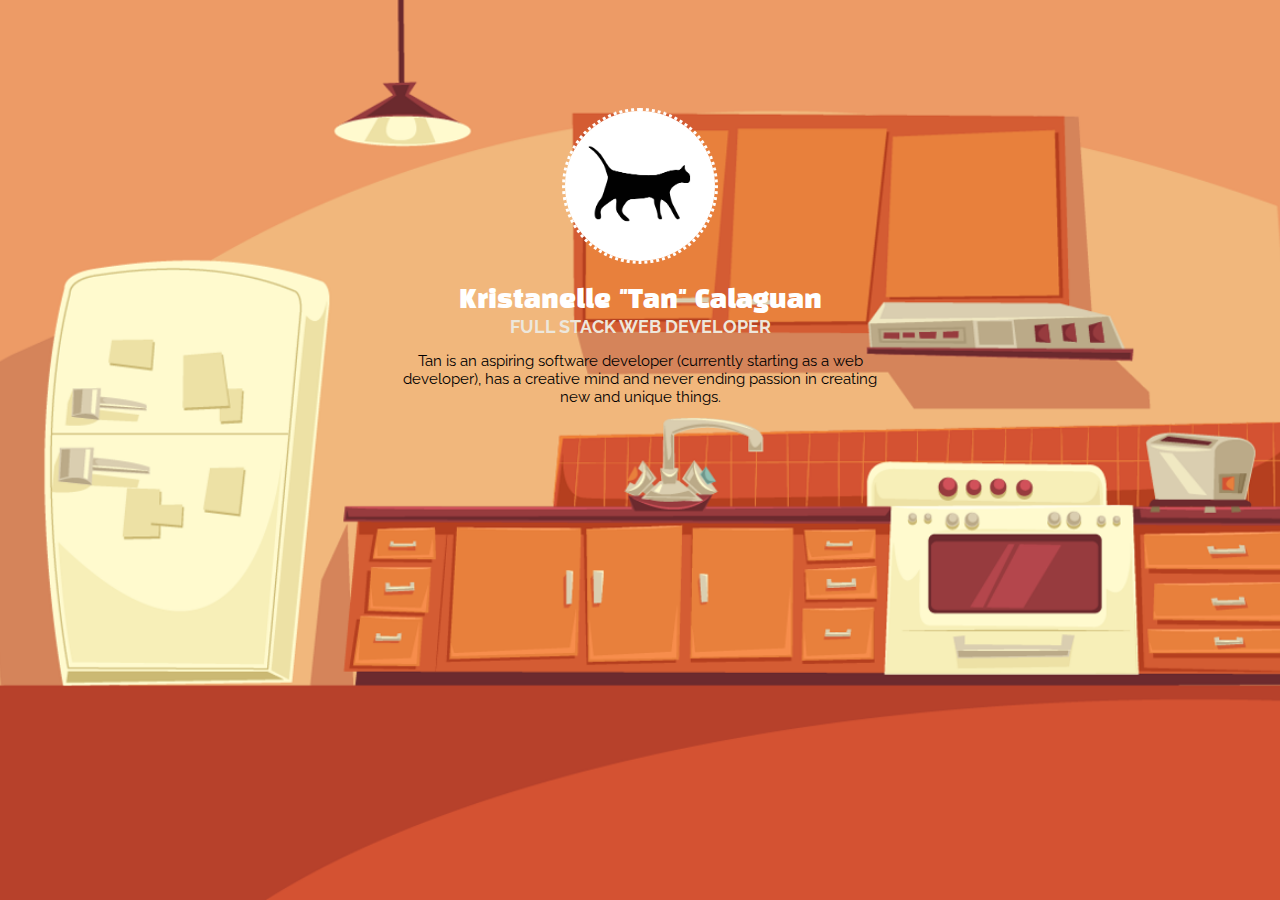
<file: mod00-01/index.html>
<!DOCTYPE html>
<html lang="en">
<head>
	<title>Developer Portfolio - Kristanelle Calaguan</title>
	<link rel="stylesheet" type="text/css" href="assets/styles/style.css">
	<link href="https://fonts.googleapis.com/css?family=Raleway" rel="stylesheet">
	<link href="https://fonts.googleapis.com/css?family=Black+Han+Sans" rel="stylesheet">
</head>
<body>
	<div class="about">
		<img src="assets/images/me.png" class="me">
		<h1>Kristanelle "Tan" Calaguan</h1>
		<h2>FULL STACK WEB DEVELOPER</h2>
		<p class="bio">Tan is an aspiring software developer (currently starting as a web developer), has a creative mind and never ending passion in creating new and unique things.</p>
	</div>
</body>
</html>
</file>
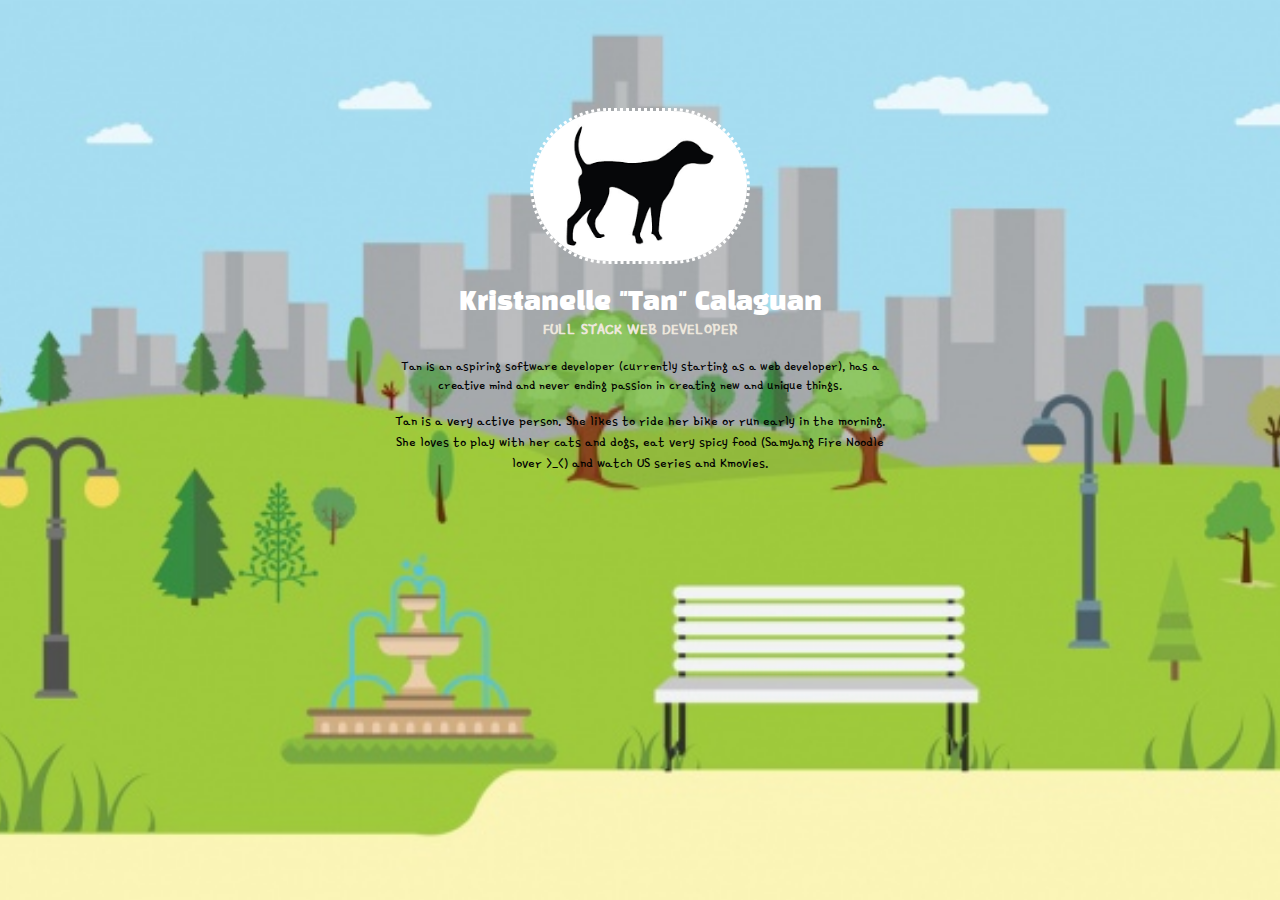
<file: mod02-sandbox/index.html>
<!DOCTYPE html>
<html lang="en">
<head>
	<title>Developer Portfolio - Kristanelle Calaguan</title>
	<link rel="stylesheet" type="text/css" href="assets/styles/style.css">
	<link href="https://fonts.googleapis.com/css?family=Black+Han+Sans" rel="stylesheet">
	<link href="https://fonts.googleapis.com/css?family=Gamja+Flower" rel="stylesheet">
</head>
<body>
	<div class="about">
		<img src="assets/images/me-dog.png" class="me">
		<h1>Kristanelle "Tan" Calaguan</h1>
		<h2>FULL STACK WEB DEVELOPER</h2>
		<p class="bio">Tan is an aspiring software developer (currently starting as a web developer), has a creative mind and never ending passion in creating new and unique things.</p>
		<p class="interests">Tan is a very active person. She likes to ride her bike or run early in the morning. She loves to play with her cats and dogs, eat very spicy food (Samyang Fire Noodle lover >_<) and watch US series and Kmovies.</p>
	</div>
</body>
</html>
</file>
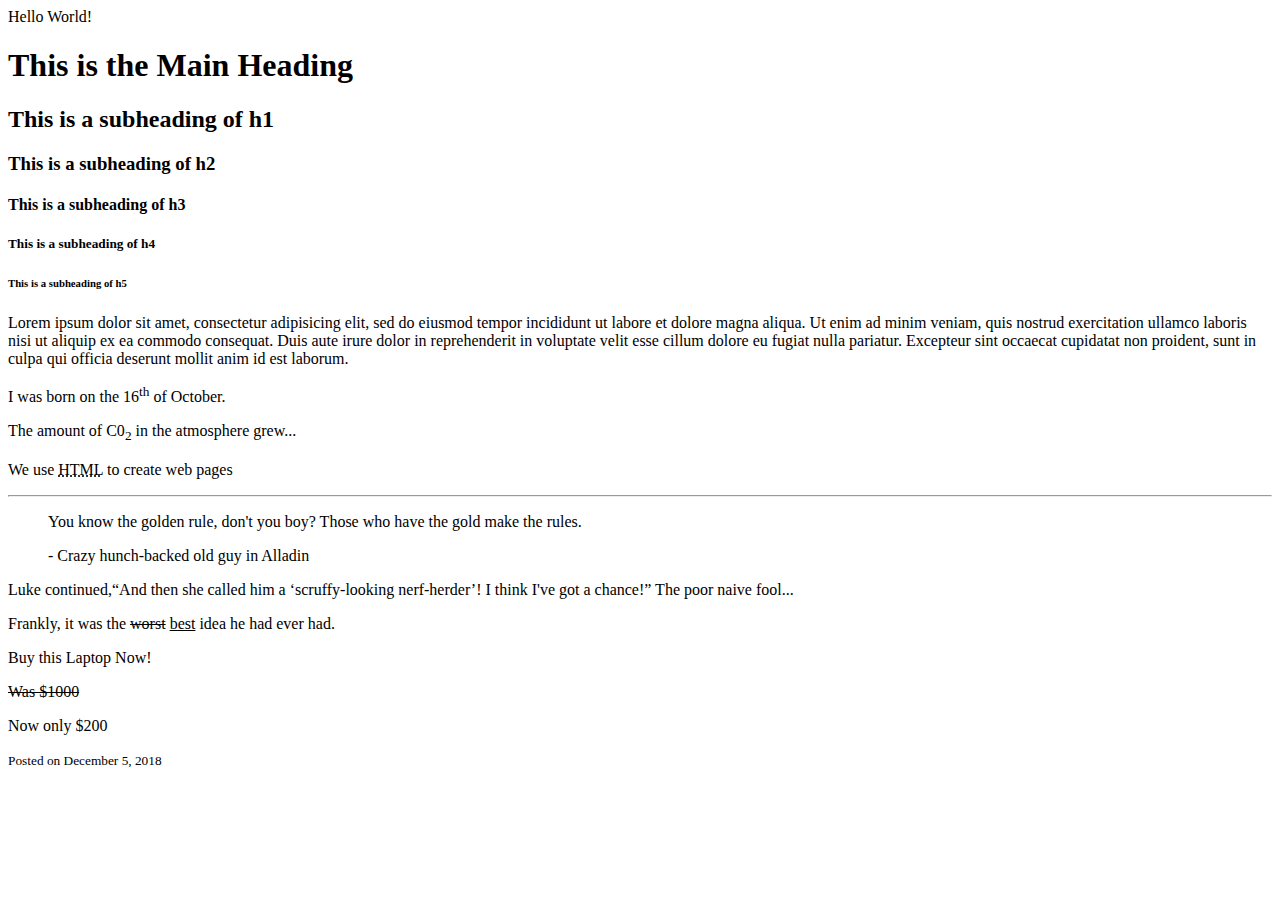
<file: mod03-sandbox/index.html>
<!DOCTYPE html>
<html>
	<head>
		<title>My First Website</title>
	</head>
	
	<body>
		Hello World!
		<h1>This is the Main Heading</h1>
		<h2>This is a subheading of h1</h2>
		<h3>This is a subheading of h2</h3>
		<h4>This is a subheading of h3</h4>
		<h5>This is a subheading of h4</h5>
		<h6>This is a subheading of h5</h6>

		<!--Sample Text-->
		<p>Lorem ipsum dolor sit amet, consectetur adipisicing elit, sed do eiusmod
		tempor incididunt ut labore et dolore magna aliqua. Ut enim ad minim veniam,
		quis nostrud exercitation ullamco laboris nisi ut aliquip ex ea commodo
		consequat. Duis aute irure dolor in reprehenderit in voluptate velit esse
		cillum dolore eu fugiat nulla pariatur. Excepteur sint occaecat cupidatat non
		proident, sunt in culpa qui officia deserunt mollit anim id est laborum.</p>
		
		<p>I was born on the 16<sup>th</sup> of October.</p>
		<p>The amount of C0<sub>2</sub> in the atmosphere grew...</p>
		<p>
			We use <abbr title="HyperText">HTML</abbr> to create web pages
		</p>
		<hr>
		<blockquote cite="http://www.imdb.com/character/ch0000672/quotes">
				<p>You know the golden rule, don't you boy? Those who have the gold make the rules.</p>
			<footer>
				- Crazy hunch-backed old guy in Alladin
			</footer>
		</blockquote>

		<p>Luke continued,<q>And then she called him a <q>scruffy-looking nerf-herder</q>! I think I've got a chance!</q> The poor naive fool...</p>

		<p>
			Frankly, it was the <del>worst</del> <ins>best</ins> idea he had ever had.
		</p>
		<p>Buy this Laptop Now!</p>
		<p><s>Was $1000</s></p>
		<p>Now only $200</p>

		<small>
			Posted on December 5, 2018
		</small>
	</body>
</html>
</file>
<file: mod00-01/assets/styles/style.css>
body {
	background: url(../images/bg.png) no-repeat center center fixed;
	-webkit-background-size: cover;
	-moz-background-size: cover;
	-o-background-size: cover;
	background-size: cover;
	font-family: 'Raleway', sans-serif;
}

h1{
	color: white;
	font-size: 25px;
	font-weight: normal;
	margin-bottom: 0;
	font-family: 'Black Han Sans', sans-serif;
}

h2{
	color: #ede7dc;
	font-size: 18px;
	margin-top: 0;
}

.bio{
	color: black;
	font-size: 15px;
}

.me{
	height: 150px;
	border-radius: 100px;
	border-style: dotted;
	border-color: white;
	margin-top: 100px;
}

.about{
	width: 500px;
	margin-left: auto;
	margin-right: auto;
	text-align: center;
}
</file>
<file: mod02-sandbox/assets/styles/style.css>
body {
	background: url(../images/newbg.jpg) no-repeat center center fixed;
	-webkit-background-size: cover;
	-moz-background-size: cover;
	-o-background-size: cover;
	background-size: cover;
	font-family: 'Gamja Flower', cursive;
}

h1{
	color: white;
	font-size: 25px;
	font-weight: normal;
	margin-bottom: 0;
	font-family: 'Black Han Sans', sans-serif;
}

h2{
	color: #ede7dc;
	font-size: 18px;
	margin-top: 0;
}

.bio{
	color: black;
	font-size: 15px;
}

.me{
	height: 150px;
	border-radius: 100px;
	border-style: dotted;
	border-color: white;
	margin-top: 100px;
}

.about{
	width: 500px;
	margin-left: auto;
	margin-right: auto;
	text-align: center;
}
</file>
